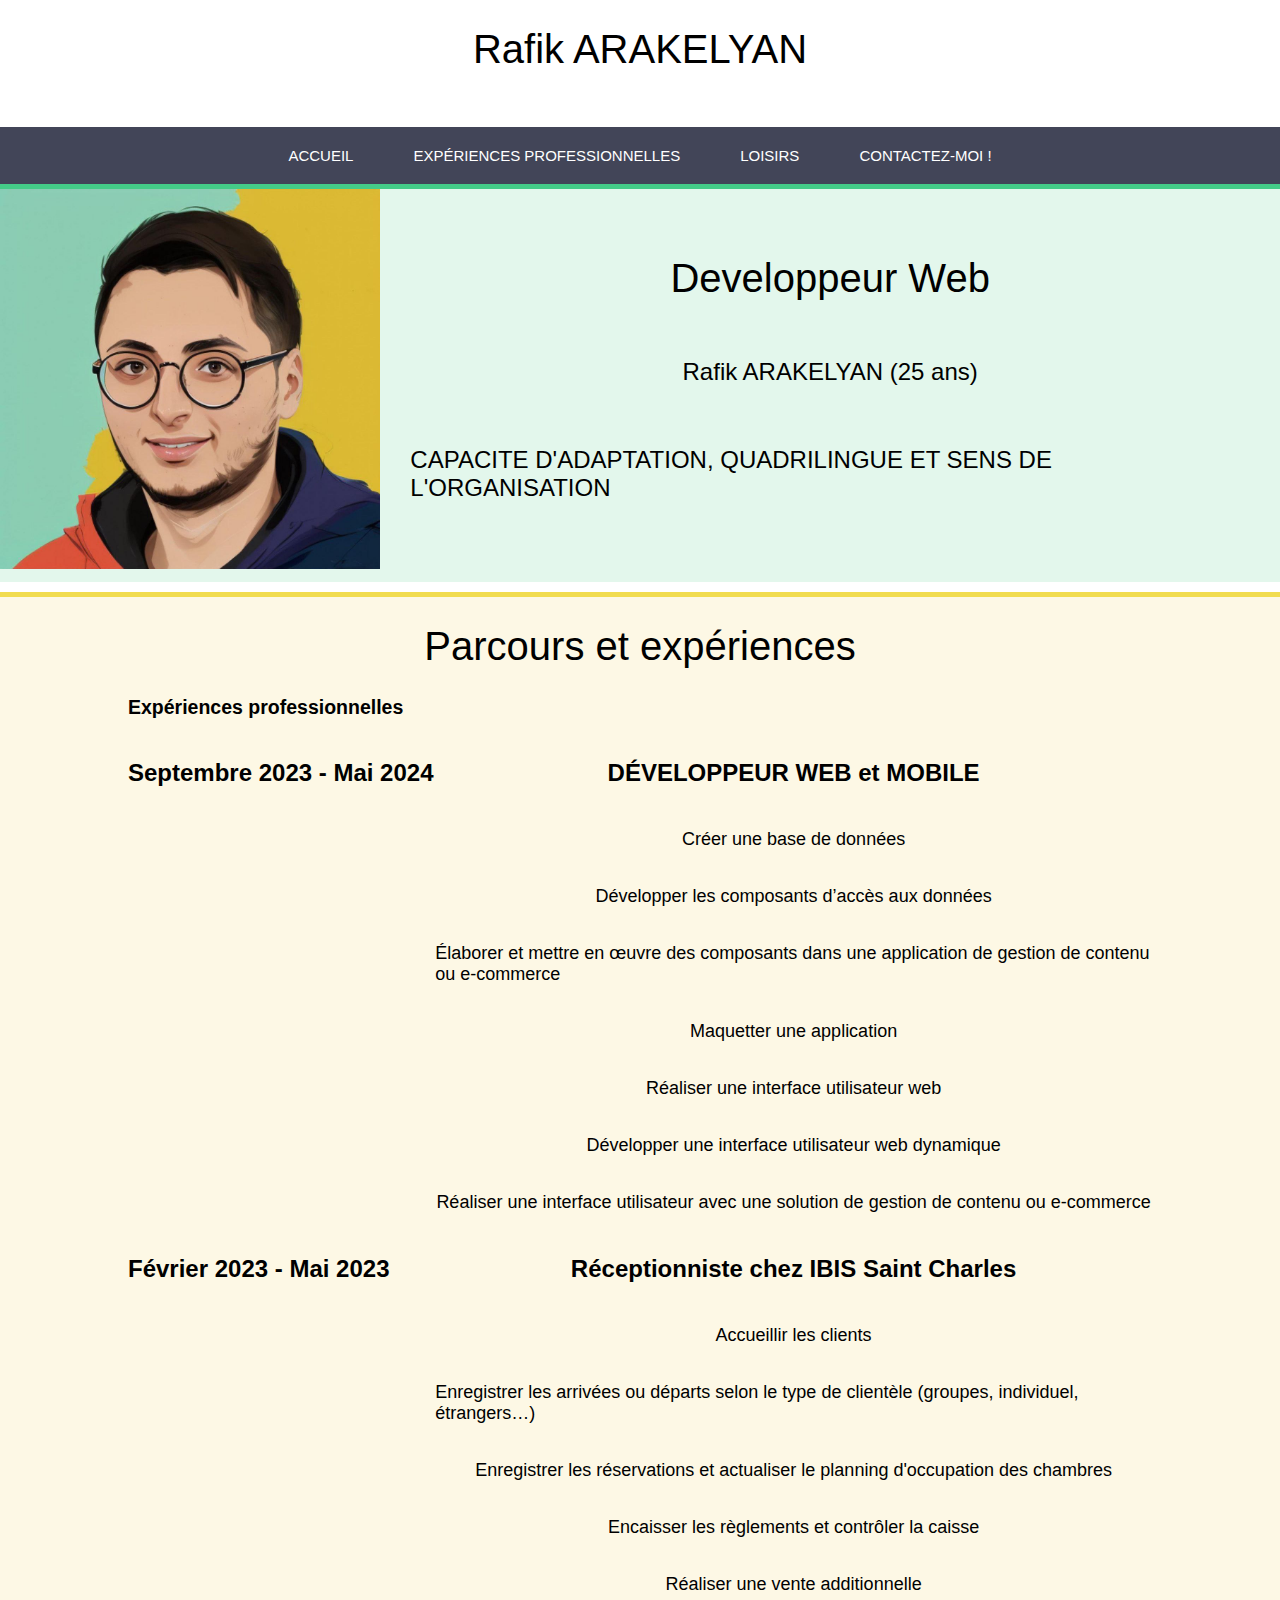
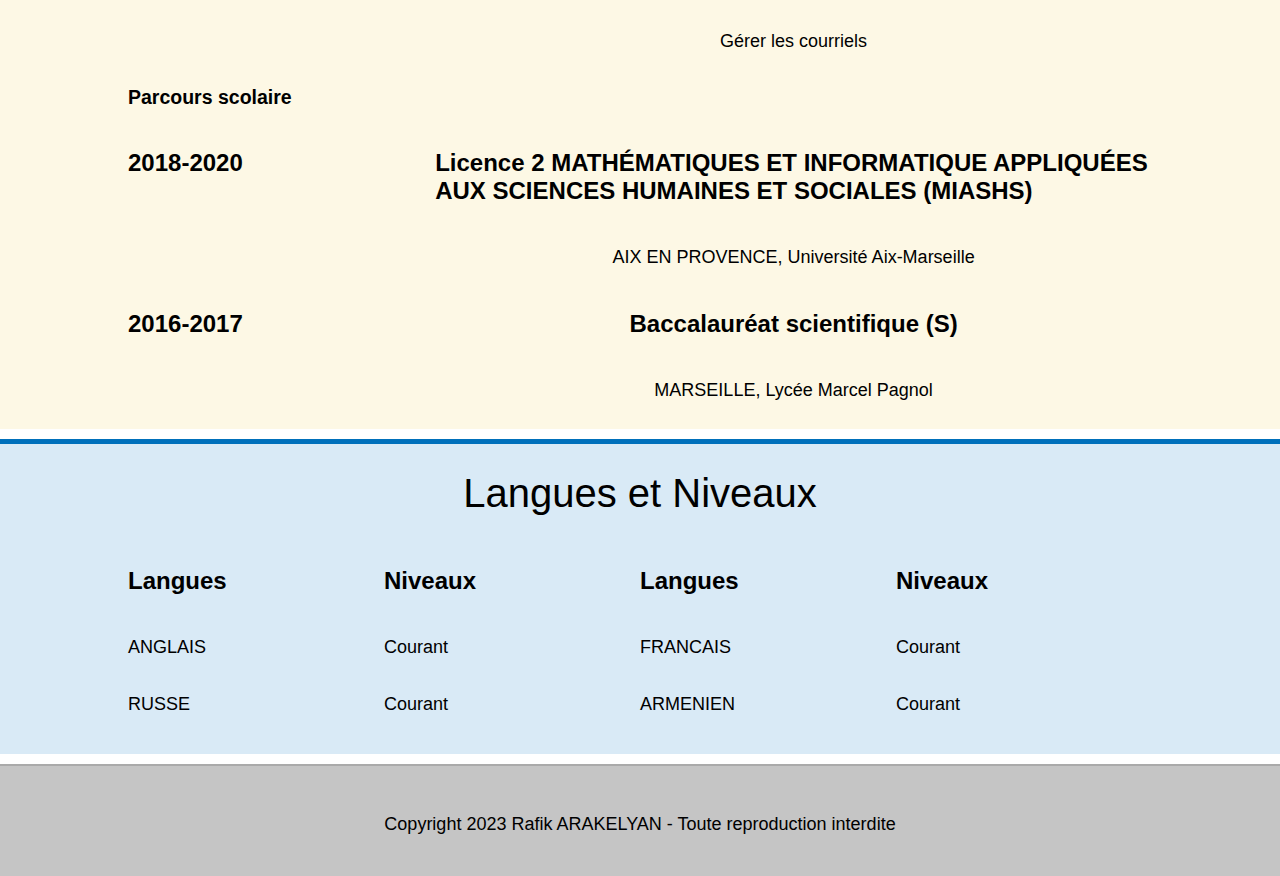
<file: index.html>
<!DOCTYPE html>
<html lang="fr-FR">
  <head>
    <meta charset="UTF-8">
    <meta name="viewport" content="width=device-width, initial-scale=1.0">
    <meta name="description" content="Présentation de Rafik ARAKELYAN - CV">
    <link rel="stylesheet" href="style.css">
    <title>CV online</title>
  </head>
  <body>
    <header>
      <h1>Rafik ARAKELYAN</h1>
    </header>
    <nav>
      <div class="table">
          <ul>
          <li class="menu-ind">
            <a href="index.html">Accueil</a>
          </li>
          <li class="menu-exp">
            <a href="experiences-pro.html">Expériences professionnelles</a>
          </li>
          <li class="menu-hob">
            <a href="hobbies.html">Loisirs</a>
          </li>
          <li class="menu-con">
            <a href="contact.html">Contactez-moi !</a>
          </li>
        </ul>
      </div>
    </nav>
    <article>
      <section class="presentation">
        <div class="sec1">
          <div class="left">
            <img src="Image/Raf.jpg" alt="Ma photo">
          </div>
          <div class="right">
            <h1>Developpeur Web</h1>
            <p class="text">Rafik ARAKELYAN (25 ans)</p>
            <p class="text">CAPACITE D'ADAPTATION, QUADRILINGUE ET SENS DE L'ORGANISATION</p>
            <!-- <p>blablablablablabla</p> -->
          </div>
        </div>
      </section>
      <section class="parcours">
        <h1>Parcours et expériences</h1>
        <div class="sec">
          <h2>Expériences professionnelles</h2>
          <div class="exp">
            <div class="left">
              <h3>Septembre 2023 - Mai 2024</h3>
            </div>
            <div class="right">
              <h3> DÉVELOPPEUR WEB et MOBILE </h3>
              <p>Créer une base de données</p>
              <p>Développer les composants d’accès aux données</p>
              <p>Élaborer et mettre en œuvre des composants dans une application de gestion de contenu ou e-commerce</p>
              <p>Maquetter une application</p>
              <p>Réaliser une interface utilisateur web</p>
              <p>Développer une interface utilisateur web dynamique</p>
              <p>Réaliser une interface utilisateur avec une solution de gestion de contenu ou e-commerce</p>
            </div>
          </div>
          <div class="exp">
            <div class="left">
              <h3>Février 2023 - Mai 2023</h3>
            </div>

            <div class="right">
              <h3>Réceptionniste chez IBIS Saint Charles</h3>
              <p>Accueillir les clients</p>
              <p>Enregistrer les arrivées ou départs selon le type de clientèle (groupes, individuel,
              étrangers…)</p>
              <p>Enregistrer les réservations et actualiser le planning d'occupation des chambres</p> 
              <p>Encaisser les règlements et contrôler la caisse</p> 
              <p>Réaliser une vente additionnelle</p> 
              <p>Gérer les courriels</p>              
            </div>
          </div>
            <h2>Parcours scolaire</h2>
            <div class="exp">
              <div class="left">
                <h3>2018-2020</h3>
              </div>
              <div class="right">
                <h3>Licence 2 MATHÉMATIQUES ET INFORMATIQUE APPLIQUÉES AUX SCIENCES
                HUMAINES ET SOCIALES (MIASHS)</h3>
                <p>AIX EN PROVENCE, Université Aix-Marseille</p>
              </div>
          </div>
            <div class="exp">
              <div class="left">
                <h3>2016-2017</h3>
              </div>
              <div class="right">
                <h3>Baccalauréat scientifique (S)</h3>
                <p>MARSEILLE, Lycée Marcel Pagnol</p>
              </div>
          </div>
        </div>

      </section>
      <section class="competences">
        <h1>Langues et Niveaux</h1>
        <div class="sec">
          <div class="cleft">
            <div class="sous">
              <div class="sousleft"><h3>Langues</h3></div>
              <div class="sousright"><h3>Niveaux</h3></div>
            </div>
            <div class="sous">
              <div class="sousleft"><p>ANGLAIS</p></div>
              <div class="sousright"><p>Courant</p></div>
            </div>
            <div class="sous">
              <div class="sousleft"><p>RUSSE</p></div>
              <div class="sousright"><p>Courant</p></div>
            </div>
          </div>
          <div class="cright">
            <div class="sous">
              <div class="sousleft"><h3>Langues</h3></div>
              <div class="sousright"><h3>Niveaux</h3></div>
            </div>
            <div class="sous">
              <div class="sousleft"><p>FRANCAIS</p></div>
              <div class="sousright"><p>Courant</p></div>
            </div>
            <div class="sous">
              <div class="sousleft"><p>ARMENIEN</p></div>
              <div class="sousright"><p>Courant</p></div>
            </div>
          </div>
        </div>
      
      </section>
    </article>
    <footer>
      <p>Copyright 2023 Rafik ARAKELYAN - Toute reproduction interdite</p>
    </footer>
  </body>
</html>
</file>
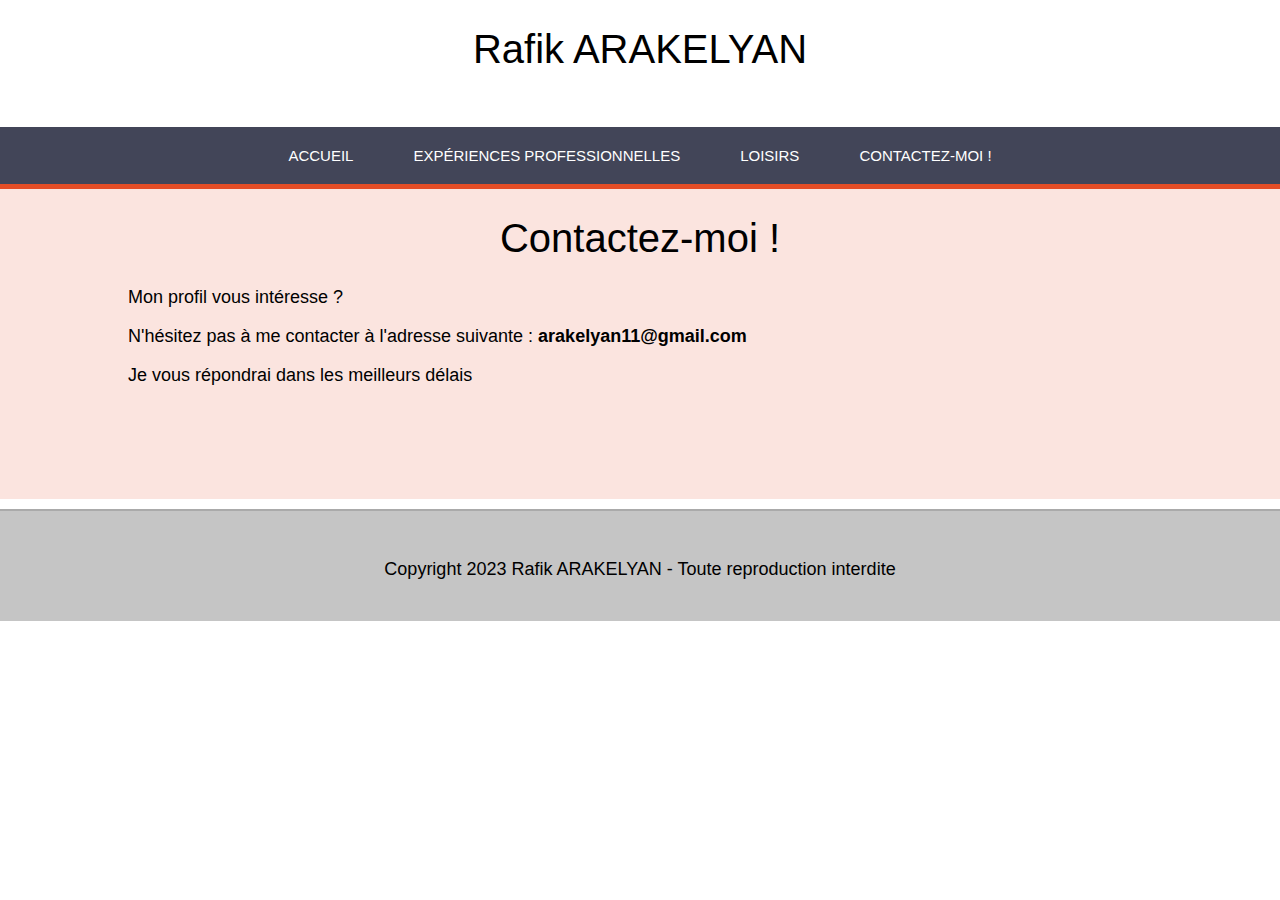
<file: contact.html>
<!DOCTYPE html>
<html lang="fr-FR">
  <head>
    <meta charset="UTF-8">
    <meta name="viewport" content="width=device-width, initial-scale=1.0">
      <link rel="stylesheet" href="style.css">
    <title>CV online</title>
  </head>
  <body>
    <header>
      <h1>Rafik ARAKELYAN</h1>
    </header>
    <nav>
      <div class="table">
          <ul>
          <li class="menu-ind">
            <a href="index.html">Accueil</a>
          </li>
          <li class="menu-exp">
            <a href="experiences-pro.html">Expériences professionnelles</a>
          </li>
          <li class="menu-hob">
            <a href="hobbies.html">Loisirs</a>
          </li>
          <li class="menu-con">
            <a href="contact.html">Contactez-moi !</a>
          </li>
        </ul>
      </div>
    </nav>
    <section class="rouge">
      <h1>Contactez-moi !</h1>
      <div class="sec">
        <p>Mon profil vous intéresse ?</p>
        <p>N'hésitez pas à me contacter à l'adresse suivante : <strong>arakelyan11@gmail.com</strong></p>
        <p>Je vous répondrai dans les meilleurs délais</p>
      </div>
    </section>
    <footer>
      <p>Copyright 2023 Rafik ARAKELYAN - Toute reproduction interdite</p>
    </footer>
  </body>
</html>
</file>
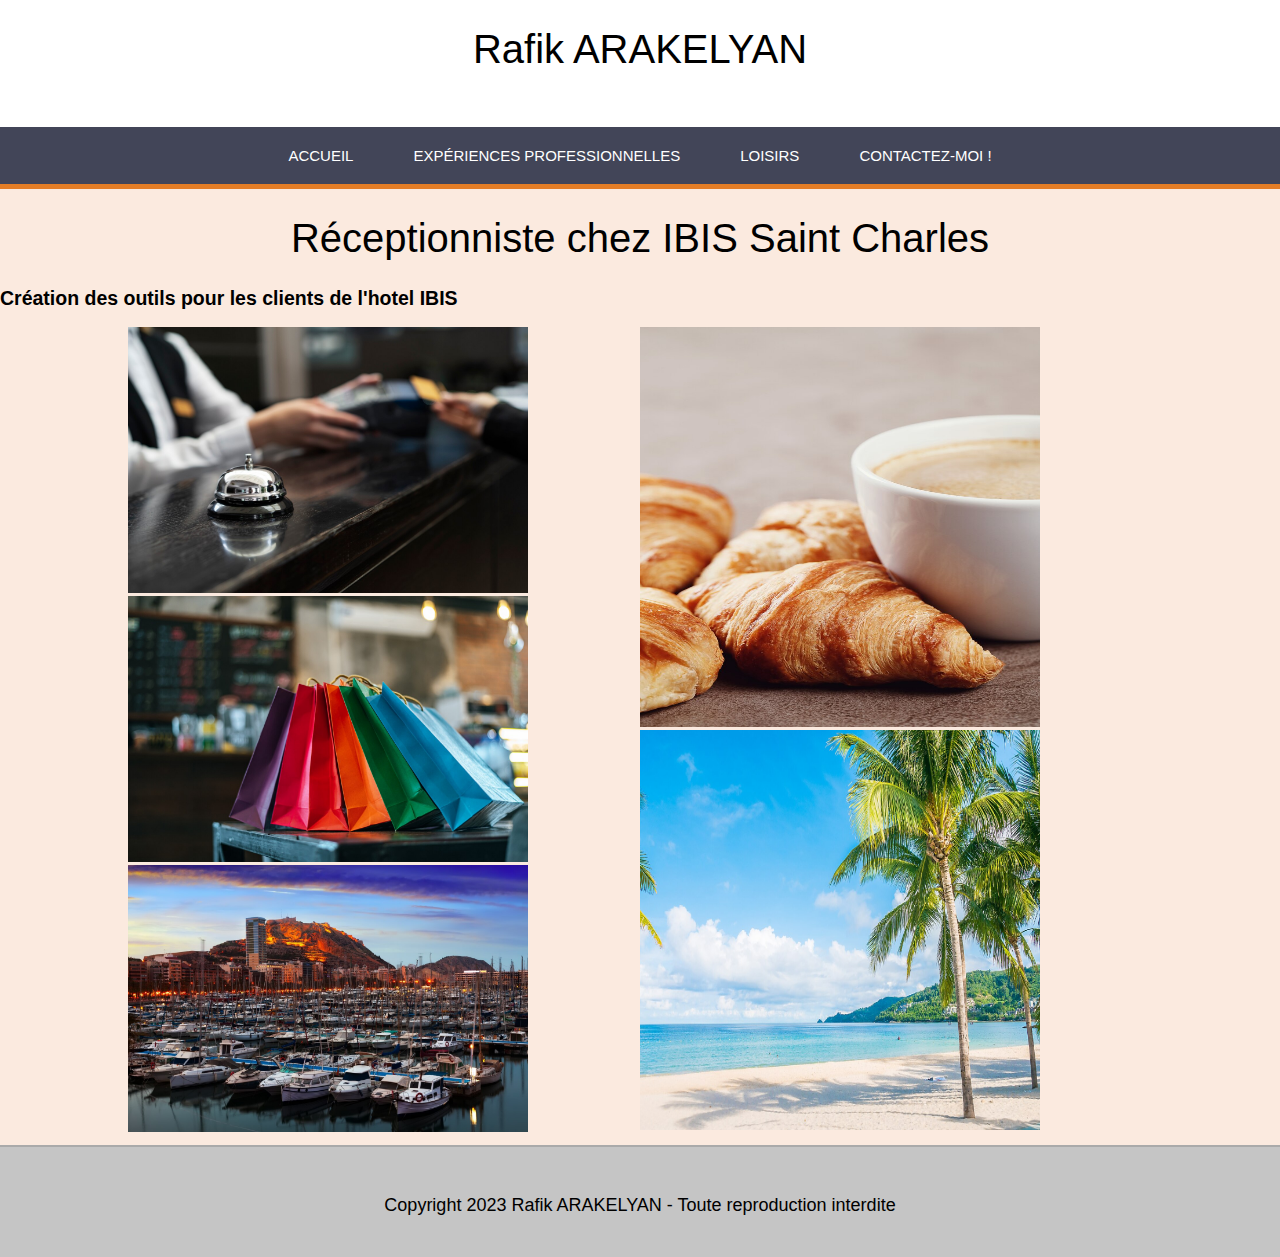
<file: experiences-pro.html>
<!DOCTYPE html>
<html lang="fr-FR">
  <head>
    <meta charset="UTF-8">
    <meta name="viewport" content="width=device-width, initial-scale=1.0">
    <meta name="description" content="Decouvrez mes experiences professionnelles passees">
      <link rel="stylesheet" href="style.css">
    <title>CV online</title>
  </head>
  <body>
    <header>
      <h1>Rafik ARAKELYAN</h1>
    </header>
    <nav>
      <div class="table">
          <ul>
          <li class="menu-ind">
            <a href="index.html">Accueil</a>
          </li>
          <li class="menu-exp">
            <a href="experiences-pro.html">Expériences professionnelles</a>
          </li>
          <li class="menu-hob">
            <a href="hobbies.html">Loisirs</a>
          </li>
          <li class="menu-con">
            <a href="contact.html">Contactez-moi !</a>
          </li>
        </ul>
      </div>
    </nav>
    <section class="orange">
      <h1>Réceptionniste chez IBIS Saint Charles</h1>
      <h2>Création des outils pour les clients de l'hotel IBIS</h2>
      <div class="sec">
        <div class="leftexp">
          <a href="Ibis/Brochure Hotel ibis st charles .pdf" target="_blank"><img src="Ibis/hotel.jpg">
          <a href="Ibis/SHOPPING.pdf" target="_blank"><img src="Ibis/shopping.jpg"></a>
          <a href="Ibis/Visiter a Marseille.pdf" target="_blank"><img src="Ibis/marseille.jpg"></a>
        </div>
        <div class="rightexp">
          <a href="Ibis/le petit dejeuner Hotel IBIS St Charles.pdf" target="_blank"><img src="Ibis/pdj.jpg" width="400px" height="400px"></a>
          <a href="Ibis/Plages.pdf" target="_blank"><img src="Ibis/plage.jpg" width="400px" height="400px"></a>
        </div>
      </div>
    </section>
    <footer>
      <p>Copyright 2023 Rafik ARAKELYAN - Toute reproduction interdite</p>
    </footer>
  </body>
</html>
</file>
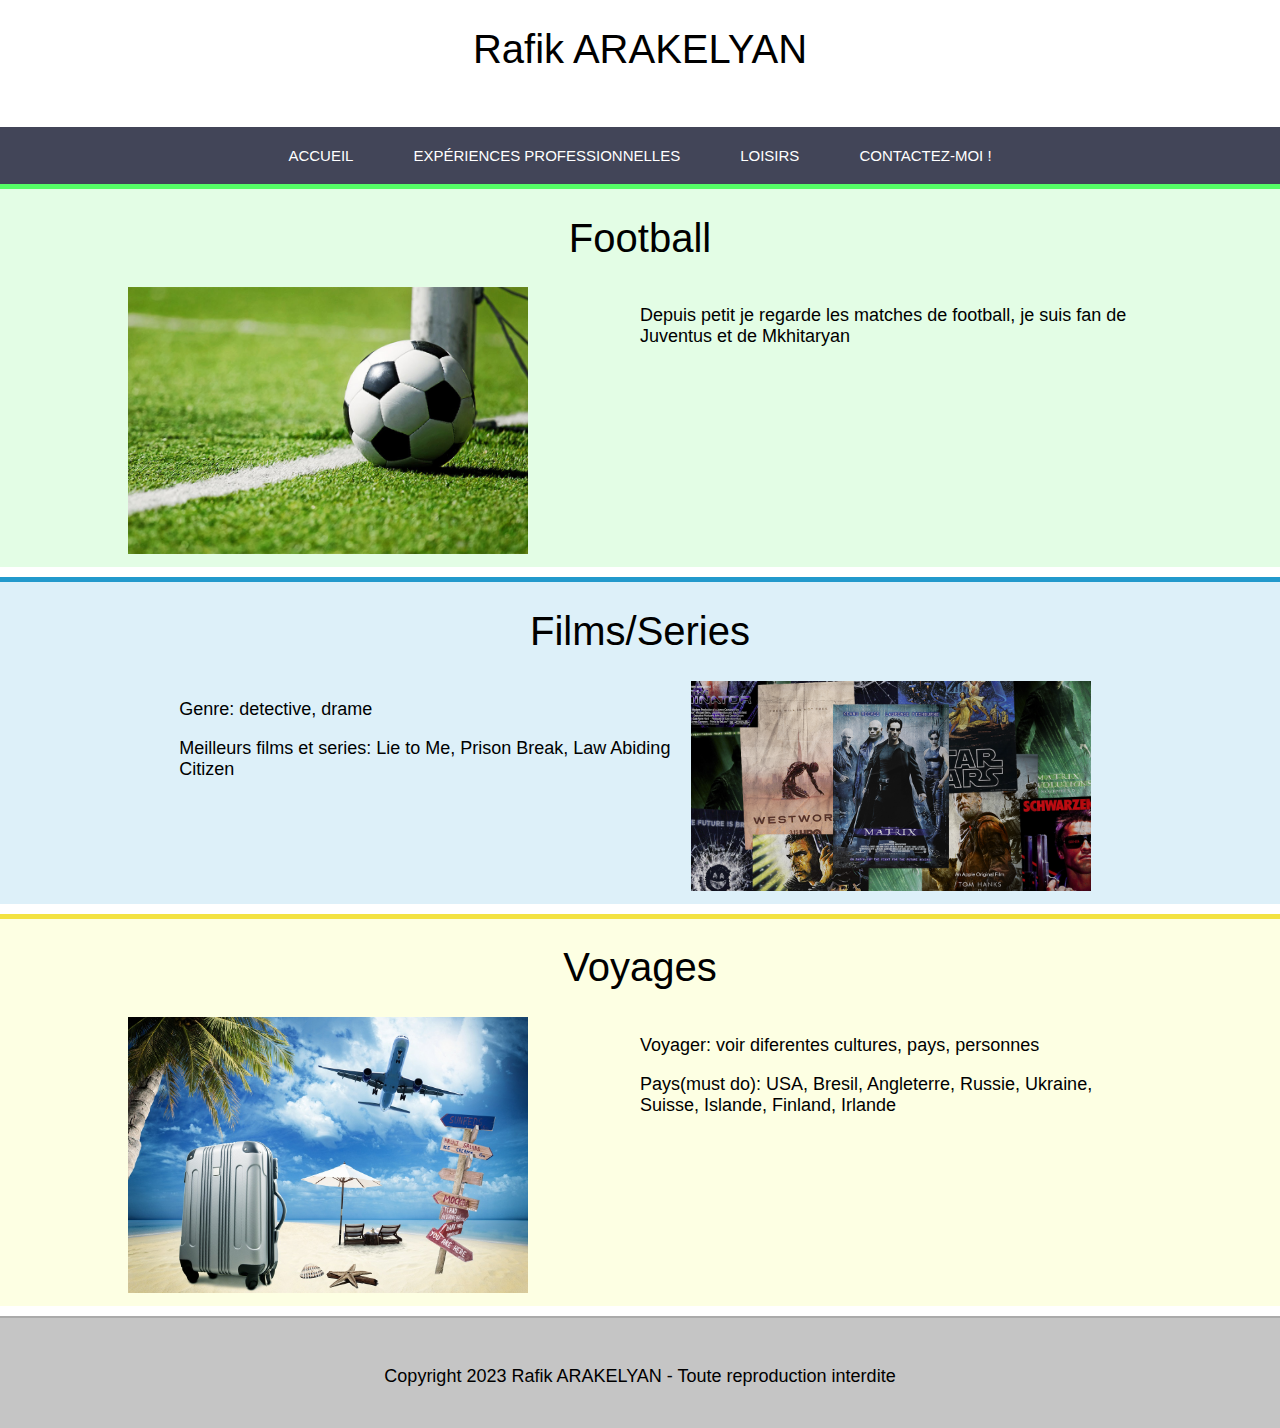
<file: hobbies.html>
<!DOCTYPE html>
<html lang="fr-FR">
  <head>
    <meta charset="UTF-8">
    <meta name="viewport" content="width=device-width, initial-scale=1.0">
      <link rel="stylesheet" href="style.css">
    <title>CV online</title>
  </head>
  <body>
    <header>
      <h1>Rafik ARAKELYAN</h1>
    </header>
    <nav>
      <div class="table">
          <ul>
          <li class="menu-ind">
            <a href="index.html">Accueil</a>
          </li>
          <li class="menu-exp">
            <a href="experiences-pro.html">Expériences professionnelles</a>
          </li>
          <li class="menu-hob">
            <a href="hobbies.html">Loisirs</a>
          </li>
          <li class="menu-con">
            <a href="contact.html">Contactez-moi !</a>
          </li>
        </ul>
      </div>
    </nav>
    <section class="vert">
      <h1>Football</h1>
        <div class="sec">
          <div class="leftexp">
            <img src="Image/football.jpg" alt="Football">
          </div>
        <div class="rightexp">
          <p>Depuis petit je regarde les matches de football, je suis fan de Juventus et de Mkhitaryan</p>
        </div>
      </div>
    </section>
    <section class="bleu">
      <h1>Films/Series</h1>
      <div class="sec">
        <div class="rightexp">
          <p>Genre: detective, drame</p>
          <p>Meilleurs films et series: Lie to Me, Prison Break, Law Abiding Citizen</p>
        </div>
        <div class="leftexp">
          <img src="Image/filmseries.png" alt="Film/series">
        </div>
      </div>
    </section>
    <section class="jaune">
      <h1>Voyages</h1>
      <div class="sec">
        <div class="leftexp">
          <img src="Image/voyages.jpg" alt="Voyages">
        </div>
      <div class="rightexp">
        <p>Voyager: voir diferentes cultures, pays, personnes</p>
        <p>Pays(must do): USA, Bresil, Angleterre, Russie, Ukraine, Suisse, Islande, Finland, Irlande</p>
      </div>
    </div>
    </section>
    <footer>
      <p>Copyright 2023 Rafik ARAKELYAN - Toute reproduction interdite</p>
    </footer>
  </body>
</html>
</file>
<file: style.css>
body{
  font-family:'Franklin Gothic Medium', 'Arial Narrow', Arial, sans-serif;
  font-size: 13px;
  margin: 0px;
  padding: 0px;
}

h1{
  font-size: 40px;
  font-weight: normal;
  text-align: center;
}

header{
  height: 100px;
}

footer{
  height: 80px;
  padding-top: 30px;
  text-align: center;
  background-color: #c5c5c5;
  border-top: 2px solid #aaa;
}

nav{
  width: 100%;
  background-color: #424558;
}

nav ul{
  margin: 0px;
  padding: 0px;
}

nav li{
  list-style-type: none;
  float: left;
}

nav a{
  display: inline-block;
  text-decoration: none;
  padding: 20px 30px;
  color: #fff;
  text-transform: uppercase;
  font-size: 15px;
}

.table{
  display: table;
  margin: 0 auto;
}

.menu-ind:hover, .presentation{
  border-top: 5px solid #4c8;
  background-color: rgba(64, 200, 130, 0.15);
}

.menu-exp:hover, .parcours{
  border-top: 5px solid #f1dc4f;
  background-color: rgba(241, 211, 79, 0.15);
}

.menu-hob:hover, .competences{
  border-top: 5px solid #0070bb;
  background-color: rgba(0, 112, 192, 0.15);
}

.menu-con:hover{
  border-top: 5px solid #e44d26;
  background-color: rgba(228, 77, 38, 0.15);
}

nav li:hover a{
  padding: 15px 30px 20px 30px;
}

section{
  width: 100%;
  min-height: 300px;
  padding-bottom: 10px;
  margin-bottom: 10px;
}

.sec1 {
  display: flex;
  justify-content: space-between;
  align-items: center;
}

.sec{
  margin: 0px 10%;
}

.left{
  float: left;
  width: 30%;
}

.left img {
  width: 100%;
  
}
.right{
  display: flex;
  flex-direction: column;
  align-items: center;
  justify-content: center;
}

.cleft, .cright, .sousleft, .sousright{
  width: 50%;
  float: left;
}
.sec::after, .exp::after{
  content: "";
  display: table;
  clear: both;
}

.text {
  font-size: 1.5rem;
  margin: 30px;
}

p{
  font-size: large;
}
h3{
  font-size: 1.5rem;
}

.orange{
  border-top: 5px solid #e47d26;
  background-color: rgba(228, 117, 38, 0.15);
  margin-bottom: 0px;
}
.vert{
  border-top: 5px solid #5f6;
  background-color: rgba(70,240, 80, 0.15);
}
.bleu{
  border-top: 5px solid #29c;
  background-color: rgba(30, 152, 212, 0.15);
}
.jaune{
  border-top: 5px solid #f3e241;
  background-color: rgba(240, 255, 69, 0.15);
}
.rouge{
  border-top: 5px solid #e44d26;
  background-color: rgba(228, 77, 38, 0.15);
}
.leftexp{
  width: 45%;
  float: left;
}
.rightexp{
  width: 50%;
  float: left;
  margin-left: 5%;
}
.leftexp img{
  width: 100%;
  max-width: 400px;
}

@media screen and (max-width: 780px){
  header{
    height: 50px;
  }
  h1{
    font-size: 28px;
    margin: 20px 0px 0px 0px;
  }
  nav li a{
    font-size: 12px;
    padding: 10px;
  }
  nav li:hover a{
    padding: 5px 10px 10px 10px;
  }
  .text{
   width: 50%;
  }
  .rightexp{
  width: 100%;
  }

  .sec1 {
    flex-direction: column;
  }
  .rightexp{
  margin-left: 0px;
  }
}
</file>
